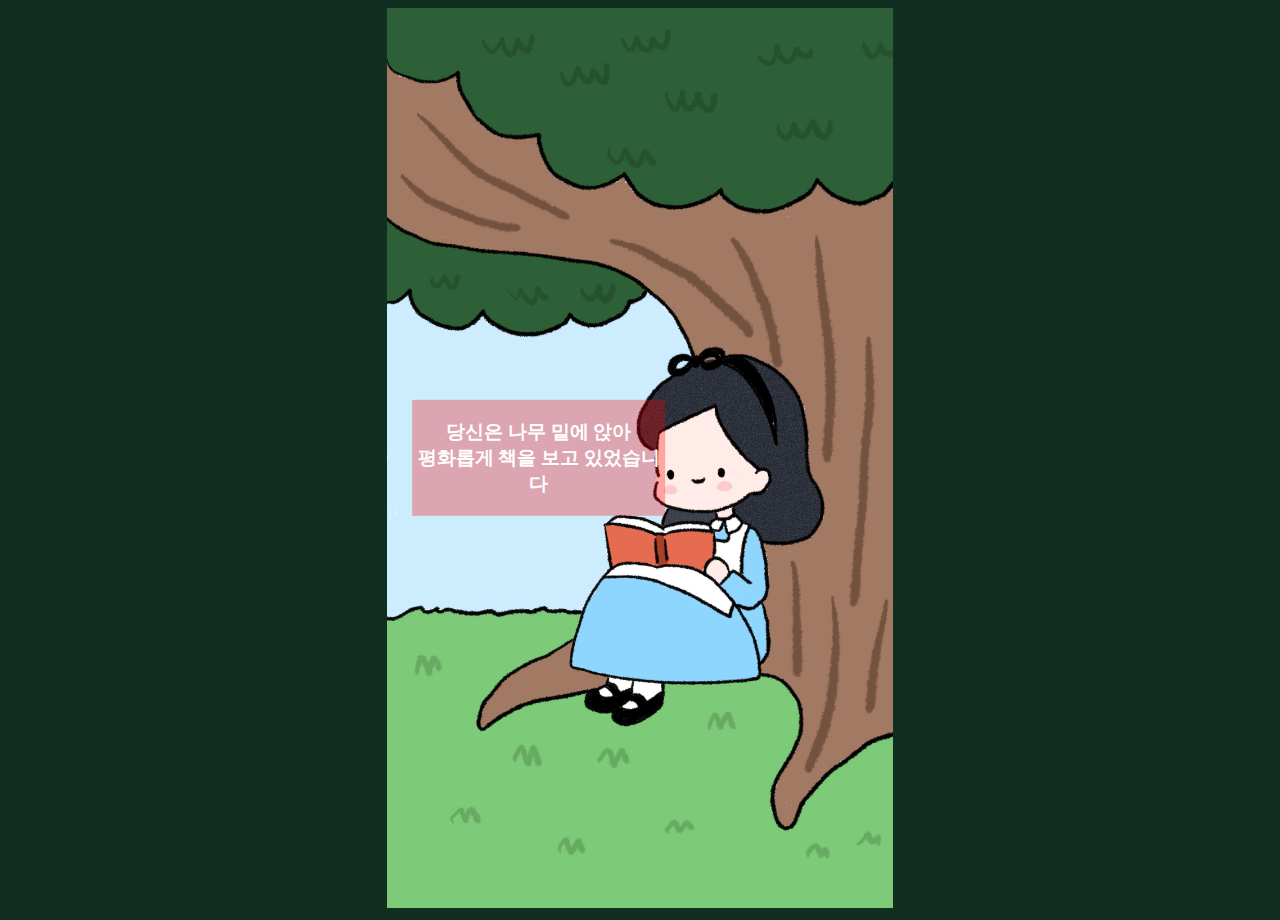
<file: aliceTest/index.html>
<!DOCTYPE html>
<html lang="en">
  <head>
    <meta charset="UTF-8" />
    <meta name="viewport" content="width=device-width, initial-scale=1.0" />
    <title>이상한</title>
    <link
      rel="stylesheet"
      href="https://cdn.jsdelivr.net/npm/bootstrap@4.5.3/dist/css/bootstrap.min.css"
      integrity="sha384-TX8t27EcRE3e/ihU7zmQxVncDAy5uIKz4rEkgIXeMed4M0jlfIDPvg6uqKI2xXr2"
      crossorigin="anonymous"
    />
    <link rel="stylesheet" href="style.css" />
  </head>
  <body>
    <!-- <div id="info">
      <a href="https://www.youtube.com/channel/UCQNE2JmbasNYbjGAcuBiRRg">제작 도움: 조코딩 유튜브 채널</a>
    </div> -->
    <div id="story1" class="stories">
      <img src="image\firstimage.jpg" onclick='start();' class="Imgs" />
      <div class="text_area" onclick='start();'>
        <p>당신은 나무 밑에 앉아<br> 평화롭게 책을 보고 있었습니다 </p>
      </div>
    </div>
    <div id="story2" class="stories">
      <img src="image\second.jpg" onclick='move();' class="Imgs" />
      <div class="text_area" onclick='move();'>
        <p>그런데 토끼가 갑자기 나타나 머리를 잡아당기는 게 아니겠어요?  </p>
      </div>
    </div>
    <div id="story3" class="stories">
      <img src="image\third.jpg" onclick='move1();' class="Imgs" />
      <div class="text_area" onclick='move1();'>
        <p>가발이었는데 말이죠!</p>
      </div>
    </div>
     <div id="story4" class="stories">
      <img src="image\forth.jpg" onclick='move2();' class="Imgs" />
      <div class="text_area" onclick='move2();'>
        <p>화가난 당신은 토끼를 쫓아갔어요</p>
      </div>
    </div>
     <div id="story5" class="stories">
      <img src="image\fifth.jpg" onclick="location.href='page2.html'" class="Imgs" />
      <div class="text_area" onclick="location.href='page2.html'" >
        <p>그런데 얄미운 토끼가 나무 굴로 들어가버렸네요</p>
        <p>굴에 들어가려면 동물로 변신해야 한대요</p>
      </div>
    </div>

    <script src="https://code.jquery.com/jquery-3.5.1.slim.min.js" integrity="sha384-DfXdz2htPH0lsSSs5nCTpuj/zy4C+OGpamoFVy38MVBnE+IbbVYUew+OrCXaRkfj" crossorigin="anonymous"></script>
    <script
      src="https://cdn.jsdelivr.net/npm/bootstrap@4.5.3/dist/js/bootstrap.bundle.min.js"
      integrity="sha384-ho+j7jyWK8fNQe+A12Hb8AhRq26LrZ/JpcUGGOn+Y7RsweNrtN/tE3MoK7ZeZDyx"
      crossorigin="anonymous"
    ></script>
    <script>
        function start(){
            $("#story1").hide();
            $("#story2").show();     
        }
        function move(){
            $("#story2").hide();
            $("#story3").show();
        }
        function move1(){
            $("#story3").hide();
            $("#story4").show();
        }
         function move2(){
            $("#story4").hide();
            $("#story5").show();
        }
    </script>

  </body>
</html>
</file>
<file: aliceTest/style.css>
body {
  background-color: #102f20;
  text-align: center;
}

.stories {
  /* width: 100%; */
  height: 100vh;
  text-align: center;
  margin: 0 auto;
  position: relative;
  display: inline-block;
}
/* #story1 .Imgs {
  height: 100%;
} */
.Imgs{
  height: 100%;
}
.text_area{
  position: absolute;
  top: 50%;
  left: 50%;
  transform: translate(-90%, -50%);
  background-color: rgba(255, 0, 0, 0.3);

}
/* #story1 .text_area {
  position: absolute;
  top: 50%;
  left: 50%;
  transform: translate(-50%, -50%);
  background: #000;
 
} */
.text_area p{
  font-size: 1.2rem;
  color: #fff;
  font-weight: bold;
}
/* #story1 .text_area p {
  font-size: 24px;
  color: #fff;
  font-weight: bold;
} */
#story2{
  display: none;
}
#story3{
  display: none;
}
#story4{
  display: none;
}
#story5{
  display: none;
}
@media (max-width: 608px) {
  .Imgs {
    width: 100%;
    height: auto;
  }
  .text_area p{
    font-size: 0.8rem;
    
  }
}
</file>
